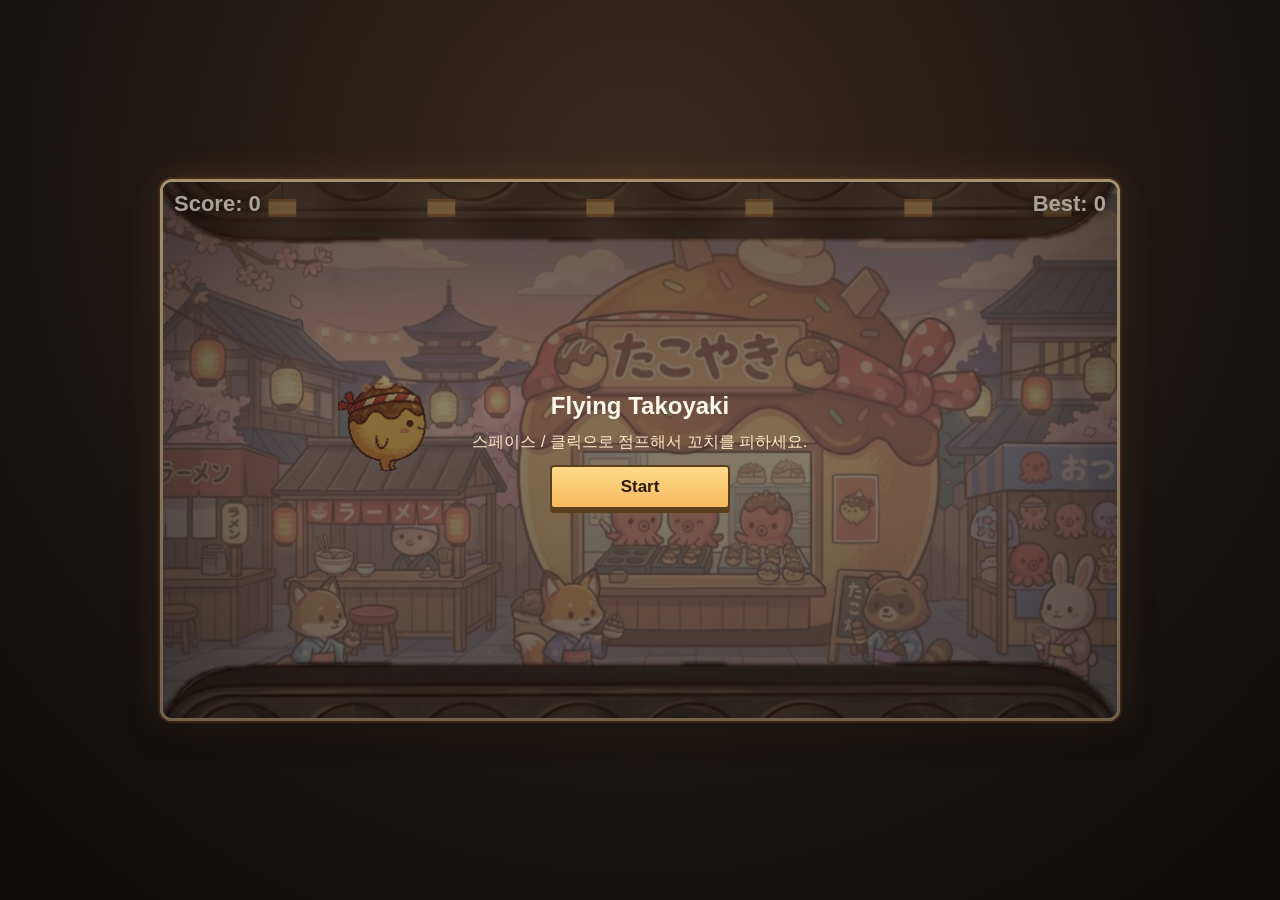
<file: index.html>
<!doctype html>
<html lang="ko">
<head>
  <meta charset="UTF-8">
  <meta name="viewport" content="width=device-width, initial-scale=1.0">
  <title>Flying Takoyaki</title>
  <link rel="stylesheet" href="./style.css">
</head>
<body>
  <main class="app">
    <section class="hud">
      <span>Score: <strong id="score">0</strong></span>
      <span>Best: <strong id="best">0</strong></span>
    </section>

    <canvas id="gameCanvas" width="960" height="540" aria-label="Flying Takoyaki game"></canvas>

    <section id="startOverlay" class="overlay">
      <h1>Flying Takoyaki</h1>
      <p>스페이스 / 클릭으로 점프해서 꼬치를 피하세요.</p>
      <button id="startButton" type="button">Start</button>
    </section>

    <section id="gameOverOverlay" class="overlay hidden">
      <h2>Game Over</h2>
      <p>점수: <strong id="finalScore">0</strong></p>
      <button id="restartButton" type="button">Restart</button>
    </section>
  </main>

  <script src="./game.js"></script>
</body>
</html>
</file>
<file: style.css>
* {
  box-sizing: border-box;
}

body {
  margin: 0;
  min-height: 100vh;
  display: grid;
  place-items: center;
  background: radial-gradient(circle at 50% 20%, #3a2a1f 0%, #171311 65%, #0f0d0c 100%);
  color: #fff8ec;
  font-family: "Pretendard", "Noto Sans KR", "Segoe UI", Arial, sans-serif;
}

.app {
  position: relative;
  width: min(960px, 96vw);
}

#gameCanvas {
  width: 100%;
  height: auto;
  display: block;
  border: 3px solid #f5d7a8;
  border-radius: 12px;
  box-shadow:
    0 0 0 2px rgba(99, 55, 23, 0.45),
    0 12px 30px rgba(0, 0, 0, 0.45),
    0 0 36px rgba(255, 168, 93, 0.18);
  image-rendering: auto;
}

.hud {
  position: absolute;
  top: 12px;
  left: 14px;
  right: 14px;
  z-index: 2;
  display: flex;
  justify-content: space-between;
  font-size: 22px;
  font-weight: 700;
  text-shadow: 0 2px 8px rgba(0, 0, 0, 0.7);
}

.overlay {
  position: absolute;
  inset: 0;
  z-index: 3;
  display: grid;
  place-items: center;
  align-content: center;
  gap: 12px;
  text-align: center;
  background: linear-gradient(rgba(14, 11, 9, 0.35), rgba(14, 11, 9, 0.58));
  border-radius: 12px;
  padding: 16px;
}

.overlay h1,
.overlay h2 {
  margin: 0;
}

.overlay p {
  margin: 0;
  color: #ffe8c5;
}

.overlay button {
  border: 2px solid #5b3f1c;
  border-radius: 4px;
  padding: 10px 20px;
  min-width: 180px;
  font-size: 17px;
  font-family: inherit;
  cursor: pointer;
  background: linear-gradient(#ffd98a, #f7bb5f);
  color: #2b1a08;
  font-weight: 700;
  box-shadow: 0 4px 0 #5b3f1c;
}

.overlay button:active {
  transform: translateY(2px);
  box-shadow: 0 2px 0 #5b3f1c;
}

.hidden {
  display: none;
}
</file>
